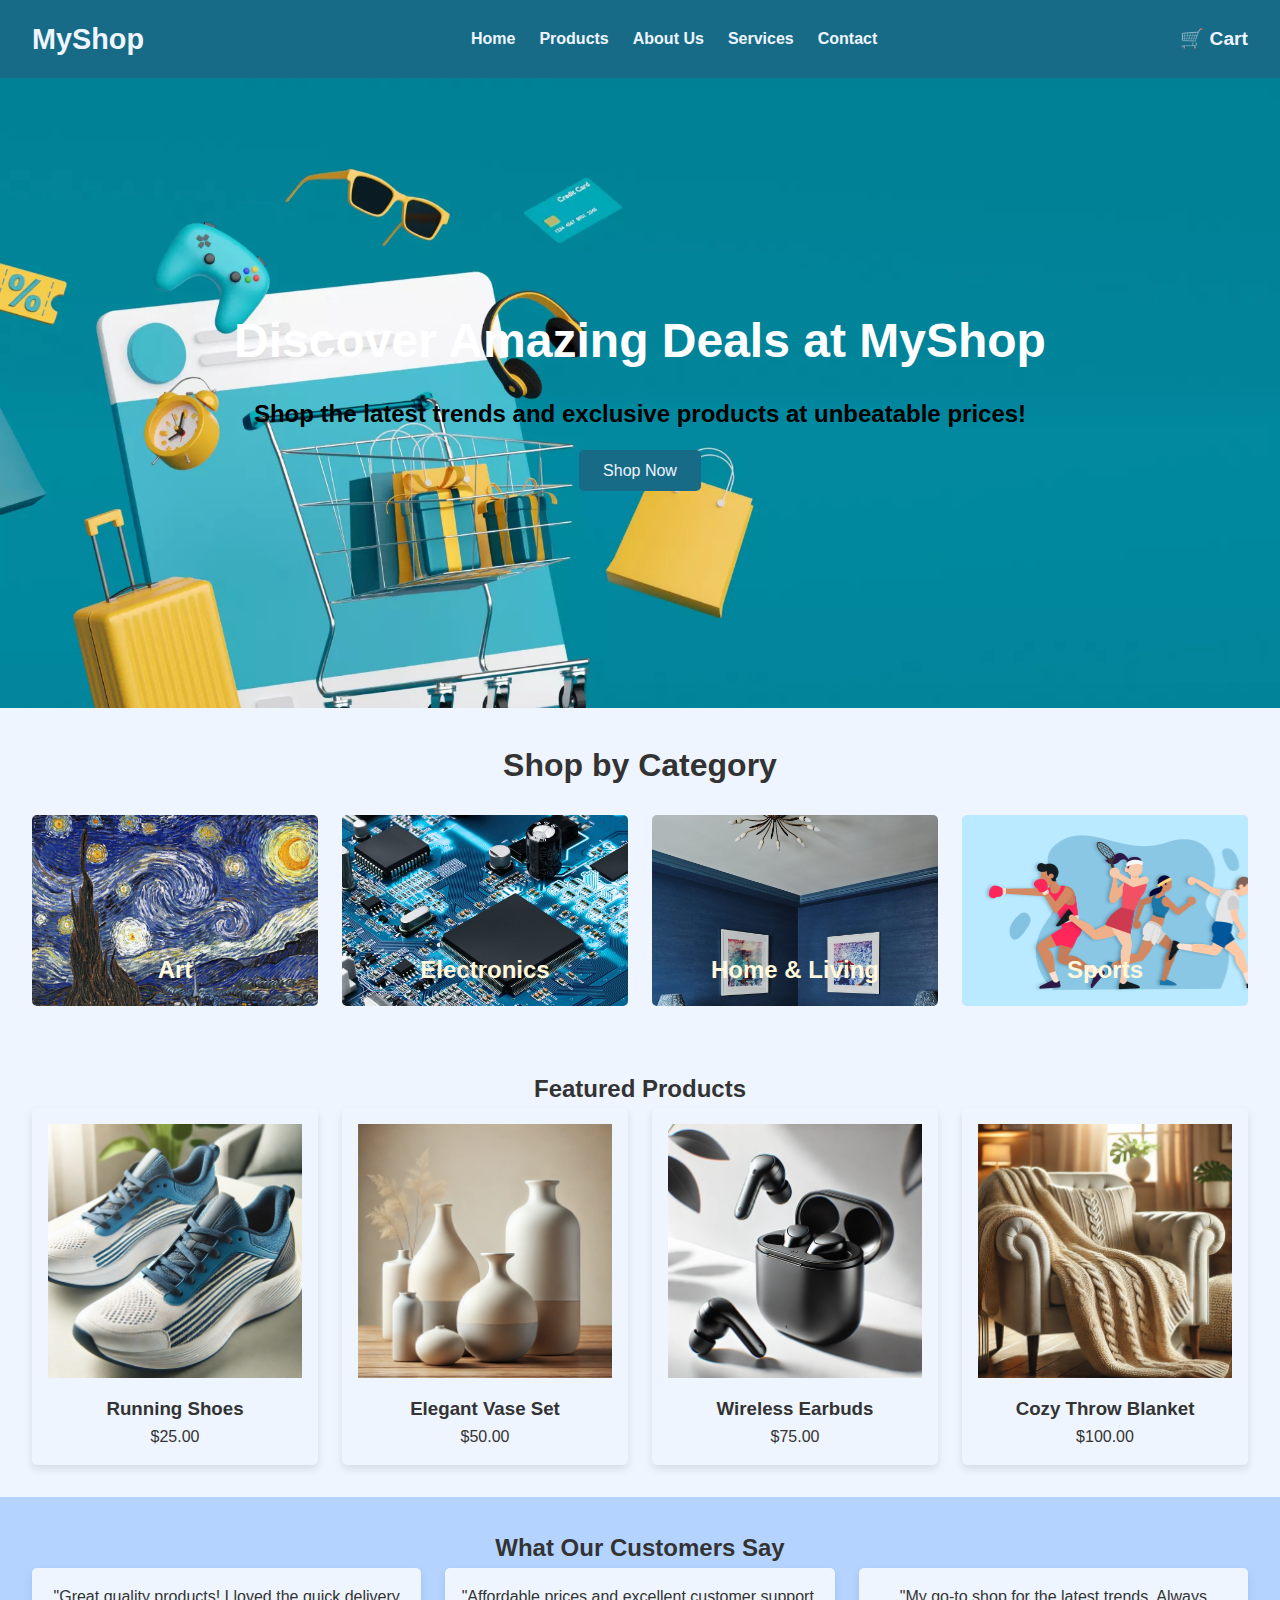
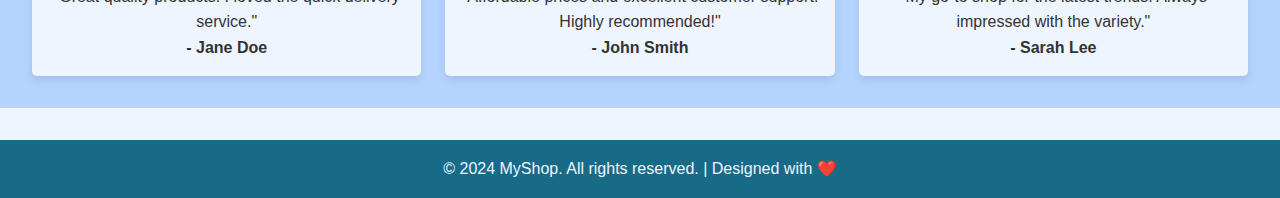
<file: index.html>
<!DOCTYPE html>
<html lang="en">
<head>
  <meta charset="UTF-8">
  <meta name="viewport" content="width=device-width, initial-scale=1.0">
  <title>Shop Homepage</title>
  <link rel="stylesheet" href="home.css">
  <link rel="stylesheet" href="style.css">
</head>
<body>

  <!-- Navigation Bar -->
  <header>
    <nav class="navbar">
      <div class="logo">MyShop</div>
      <ul class="nav-links">
        <li><a href="#home">Home</a></li>
        <li><a href="products.html">Products</a></li>
        <li><a href="about.html">About Us</a></li>
        <li><a href="services.html">Services</a></li>
        <li><a href="contact.html">Contact</a></li>
      </ul>
      <div class="cart">
        <a href="#cart">🛒 Cart</a>
      </div>
    </nav>
  </header>

  <!-- Hero Section -->
  <section class="hero" id="home">
    <div class="hero-content">
      <h1>Discover Amazing Deals at MyShop</h1>
      <p style="color: black; font-weight: bold;">Shop the latest trends and exclusive products at unbeatable prices!</p>
      <a href="products.html" class="shop-now-btn">Shop Now</a>
    </div>
  </section>

  <!-- Featured Categories -->
  <section class="categories">
    <h2>Shop by Category</h2>
    <div class="category-grid">
      <div class="category-item" style="background-image: url('images/art.png');">
        <h3>Art</h3>
      </div>
      <div class="category-item" style="background-image: url('images/electronics.png');">
        <h3>Electronics</h3>
      </div>
      <div class="category-item" style="background-image: url('images/homeliving.png');">
        <h3>Home & Living</h3>
      </div>
      <div class="category-item" style="background-image: url('images/sports.png');">
        <h3>Sports</h3>
      </div>
    </div>
  </section>

  <!-- Featured Products -->
  <section class="products" id="products">
    <h2>Featured Products</h2>
    <div class="product-grid">
      <div class="product-item">
        <img src="images/shoes.png" alt="Product 1">
        <h3>Running Shoes</h3>
        <p>$25.00</p>
      </div>
      <div class="product-item">
        <img src="images/vase.png" alt="Product 2">
        <h3>Elegant Vase Set</h3>
        <p>$50.00</p>
      </div>
      <div class="product-item">
        <img src="images/earbuds.png" alt="Product 3">
        <h3>Wireless Earbuds</h3>
        <p>$75.00</p>
      </div>
      <div class="product-item">
        <img src="images/armchair.png" alt="Product 4">
        <h3>Cozy Throw Blanket</h3>
        <p>$100.00</p>
      </div>
    </div>
  </section>

  <!-- Customer Reviews -->
  <section class="reviews">
    <h2>What Our Customers Say</h2>
    <div class="review-grid">
      <div class="review-item">
        <p>"Great quality products! I loved the quick delivery service."</p>
        <h4>- Jane Doe</h4>
      </div>
      <div class="review-item">
        <p>"Affordable prices and excellent customer support. Highly recommended!"</p>
        <h4>- John Smith</h4>
      </div>
      <div class="review-item">
        <p>"My go-to shop for the latest trends. Always impressed with the variety."</p>
        <h4>- Sarah Lee</h4>
      </div>
    </div>
  </section>

  <!-- Footer -->
  <footer>
    <p>&copy; 2024 MyShop. All rights reserved. | Designed with ❤️</p>
  </footer>

</body>
</html>
</file>
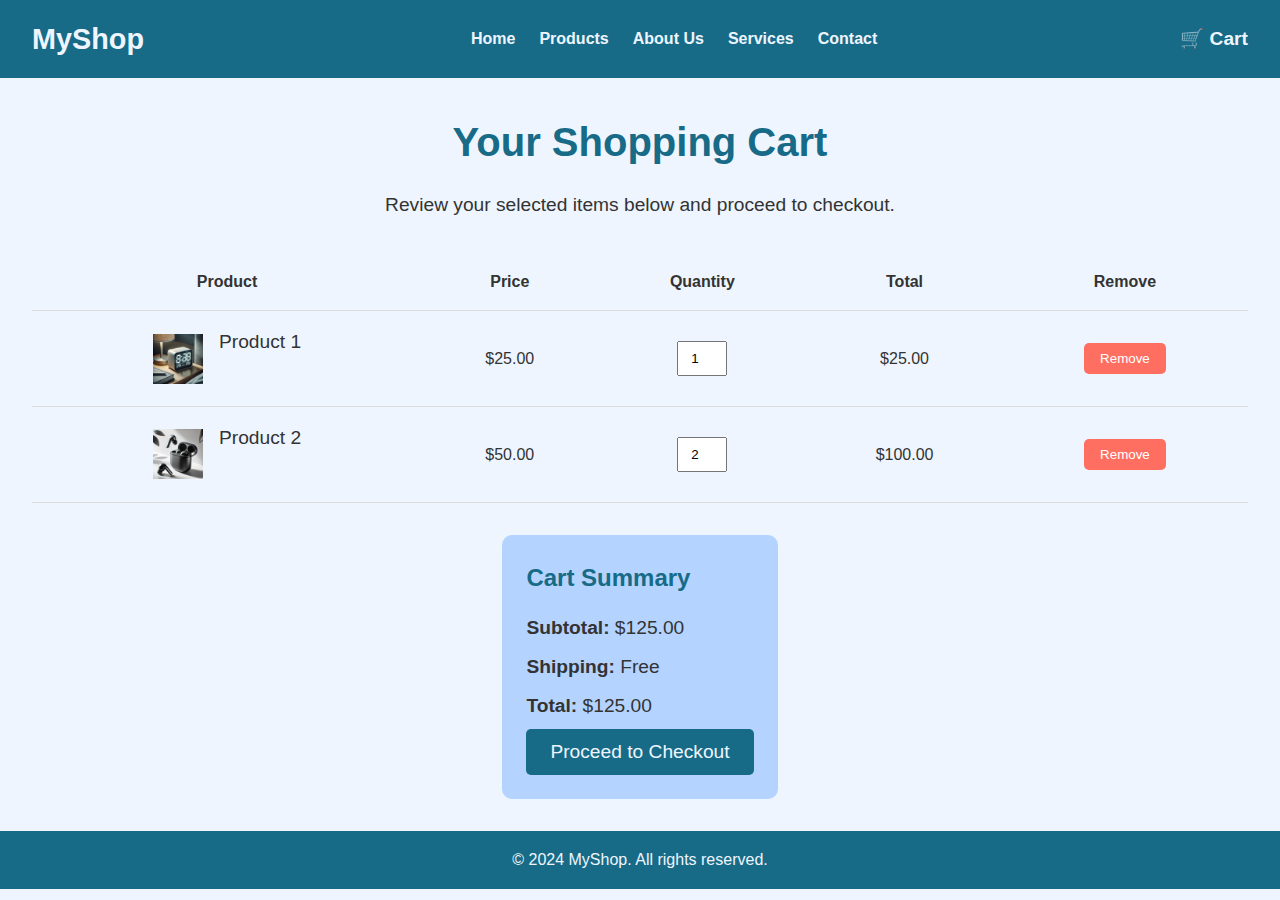
<file: cart.html>
<!DOCTYPE html>
<html lang="en">
<head>
  <meta charset="UTF-8">
  <meta name="viewport" content="width=device-width, initial-scale=1.0">
  <title>Your Cart - MyShop</title>
  <link rel="stylesheet" href="cart.css">
  <link rel="stylesheet" href="style.css">
</head>
<body>

  <!-- Navigation Bar -->
  <header>
    <nav class="navbar">
      <div class="logo">MyShop</div>
      <ul class="nav-links">
        <li><a href="index.html">Home</a></li>
        <li><a href="products.html">Products</a></li>
        <li><a href="about.html">About Us</a></li>
        <li><a href="services.html">Services</a></li>
        <li><a href="contact.html">Contact</a></li>
      </ul>
      <div class="cart">
        <a href="cart.html">🛒 Cart</a>
      </div>
    </nav>
  </header>

  <!-- Cart Section -->
  <section class="cart-section">
    <h1>Your Shopping Cart</h1>
    <p>Review your selected items below and proceed to checkout.</p>

    <!-- Cart Table -->
    <table class="cart-table">
      <thead>
        <tr>
          <th>Product</th>
          <th>Price</th>
          <th>Quantity</th>
          <th>Total</th>
          <th>Remove</th>
        </tr>
      </thead>
      <tbody>
        <tr>
          <td>
            <div class="product-info">
              <img src="images/alarm.png" alt="Product 1">
              <p>Product 1</p>
            </div>
          </td>
          <td>$25.00</td>
          <td><input type="number" value="1" min="1"></td>
          <td>$25.00</td>
          <td><button class="remove-btn">Remove</button></td>
        </tr>
        <tr>
          <td>
            <div class="product-info">
              <img src="images/earbuds.png" alt="Product 2">
              <p>Product 2</p>
            </div>
          </td>
          <td>$50.00</td>
          <td><input type="number" value="2" min="1"></td>
          <td>$100.00</td>
          <td><button class="remove-btn">Remove</button></td>
        </tr>
      </tbody>
    </table>

    <!-- Cart Summary -->
    <div class="cart-summary">
      <h2>Cart Summary</h2>
      <p><strong>Subtotal:</strong> $125.00</p>
      <p><strong>Shipping:</strong> Free</p>
      <p><strong>Total:</strong> $125.00</p>
      <button class="checkout-btn">Proceed to Checkout</button>
    </div>
  </section>

  <!-- Footer -->
  <footer>
    <p>&copy; 2024 MyShop. All rights reserved.</p>
  </footer>

</body>
</html>
</file>
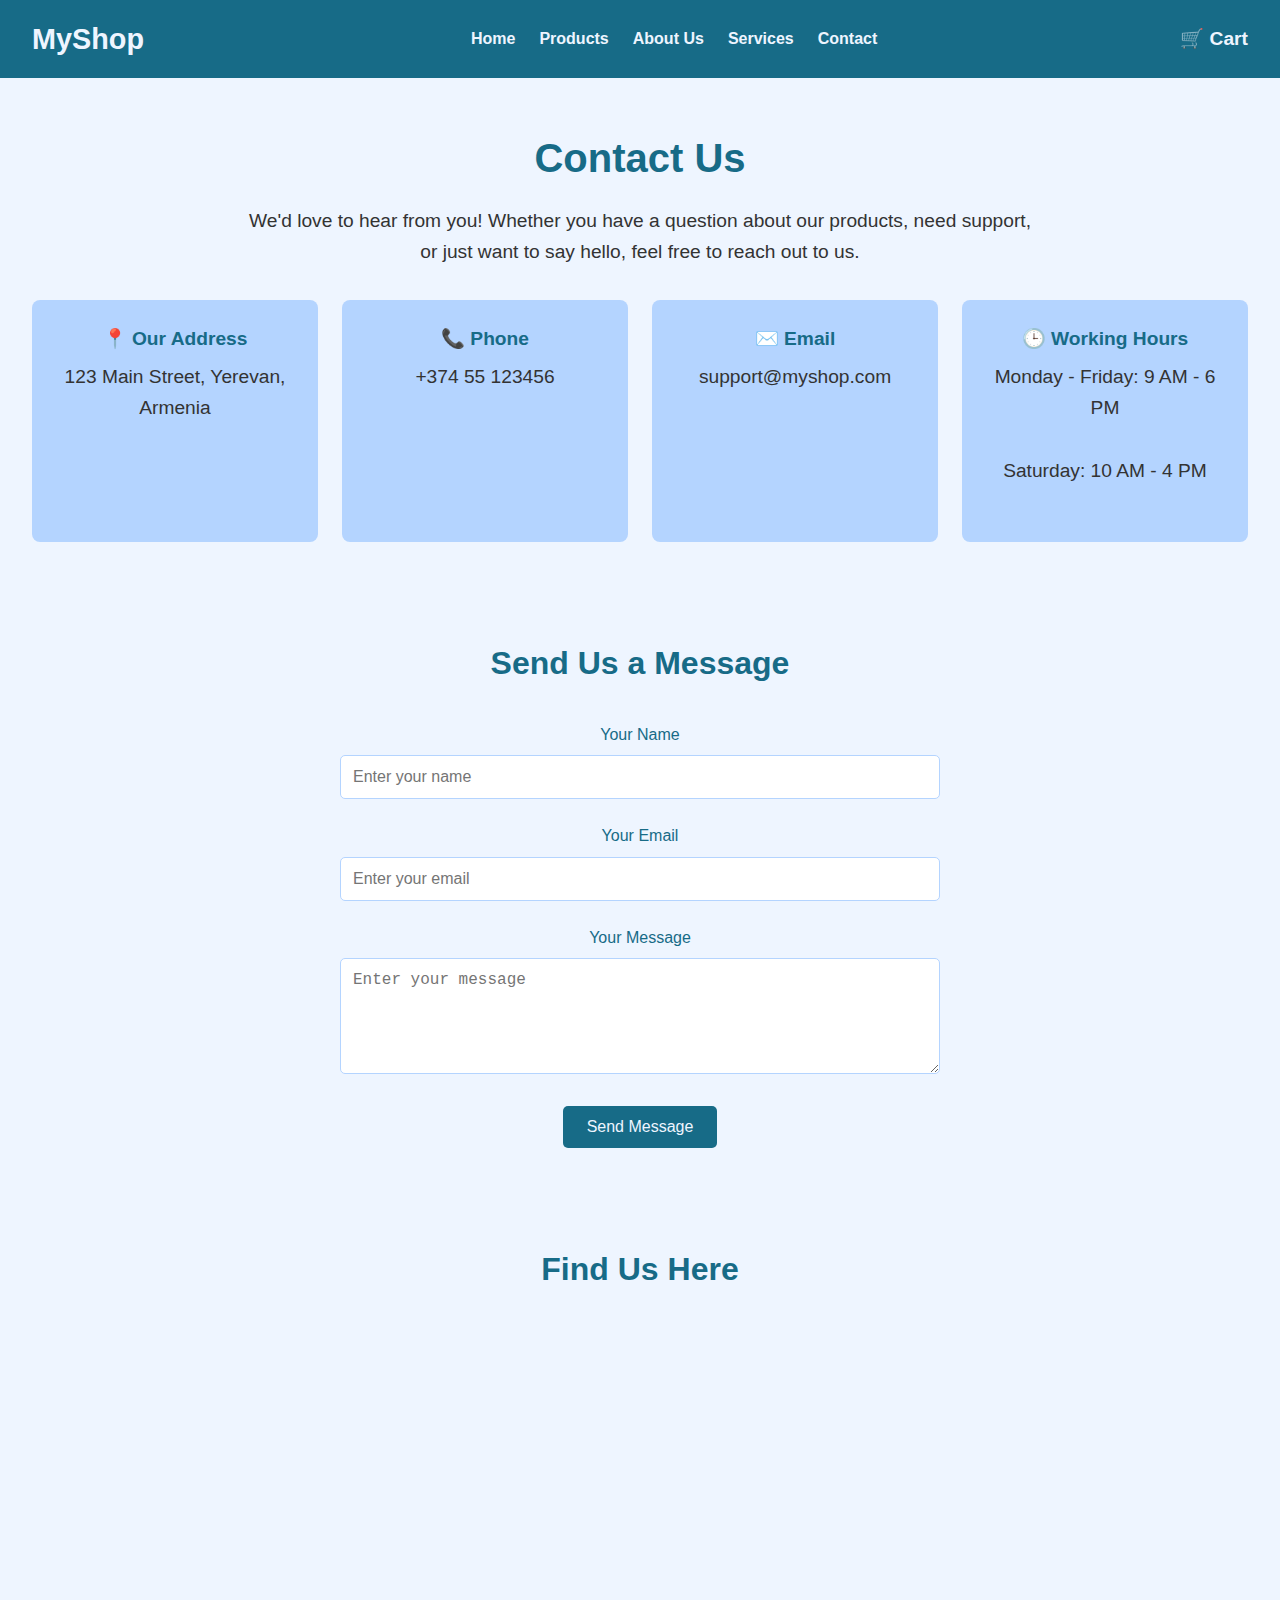
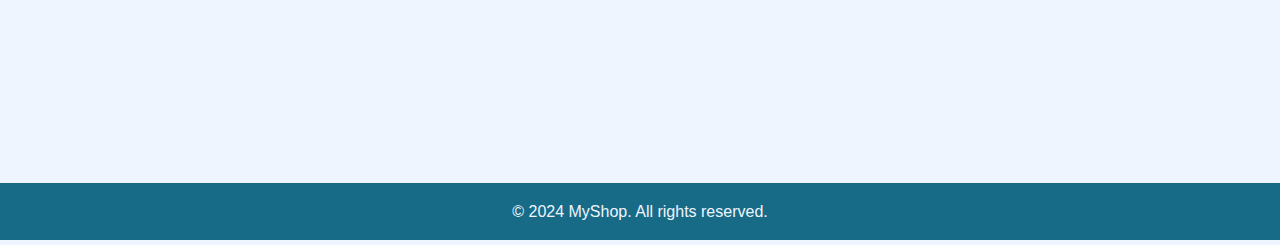
<file: contact.html>
<!DOCTYPE html>
<html lang="en">
<head>
  <meta charset="UTF-8">
  <meta name="viewport" content="width=device-width, initial-scale=1.0">
  <title>Contact Us - MyShop</title>
  <link rel="stylesheet" href="contact.css">
  <link rel="stylesheet" href="style.css">
</head>
<body>

  <!-- Navigation Bar -->
  <header>
    <nav class="navbar">
      <div class="logo">MyShop</div>
      <ul class="nav-links">
        <li><a href="index.html">Home</a></li>
        <li><a href="products.html">Products</a></li>
        <li><a href="about.html">About Us</a></li>
        <li><a href="services.html">Services</a></li>
        <li><a href="contact.html">Contact</a></li>
      </ul>
      <div class="cart">
        <a href="cart.html">🛒 Cart</a>
      </div>
    </nav>
  </header>

  <!-- Contact Information Section -->
  <section class="contact-info">
    <h1>Contact Us</h1>
    <p>We'd love to hear from you! Whether you have a question about our products, need support, or just want to say hello, feel free to reach out to us.</p>
    <div class="info-grid">
      <div class="info-item">
        <h3>📍 Our Address</h3>
        <p>123 Main Street, Yerevan, Armenia</p>
      </div>
      <div class="info-item">
        <h3>📞 Phone</h3>
        <p>+374 55 123456</p>
      </div>
      <div class="info-item">
        <h3>✉️ Email</h3>
        <p>support@myshop.com</p>
      </div>
      <div class="info-item">
        <h3>🕒 Working Hours</h3>
        <p>Monday - Friday: 9 AM - 6 PM</p>
        <p>Saturday: 10 AM - 4 PM</p>
      </div>
    </div>
  </section>

  <!-- Contact Form Section -->
  <section class="contact-form">
    <h2>Send Us a Message</h2>
    <form action="#">
      <div class="form-group">
        <label for="name">Your Name</label>
        <input type="text" id="name" name="name" placeholder="Enter your name" required>
      </div>
      <div class="form-group">
        <label for="email">Your Email</label>
        <input type="email" id="email" name="email" placeholder="Enter your email" required>
      </div>
      <div class="form-group">
        <label for="message">Your Message</label>
        <textarea id="message" name="message" rows="5" placeholder="Enter your message" required></textarea>
      </div>
      <button type="submit" class="send-btn">Send Message</button>
    </form>
  </section>

  <!-- Map Section -->
  <section class="map">
    <h2>Find Us Here</h2>
    <iframe 
      src="https://www.google.com/maps/embed?pb=!1m18!1m12!1m3!1d48876.75526524299!2d44.47197818721399!3d40.1791864880484!2m3!1f0!2f0!3f0!3m2!1i1024!2i768!4f13.1!3m3!1m2!1s0x404463d4ff7e0c23%3A0xe636a634f11c55ec!2sYerevan%2C%20Armenia!5e0!3m2!1sen!2s!4v1699363845755!5m2!1sen!2s" 
      width="100%" 
      height="400" 
      style="border:0;" 
      allowfullscreen="" 
      loading="lazy"
      referrerpolicy="no-referrer-when-downgrade">
    </iframe>
  </section>

  <!-- Footer -->
  <footer>
    <p>&copy; 2024 MyShop. All rights reserved.</p>
  </footer>

</body>
</html>
</file>
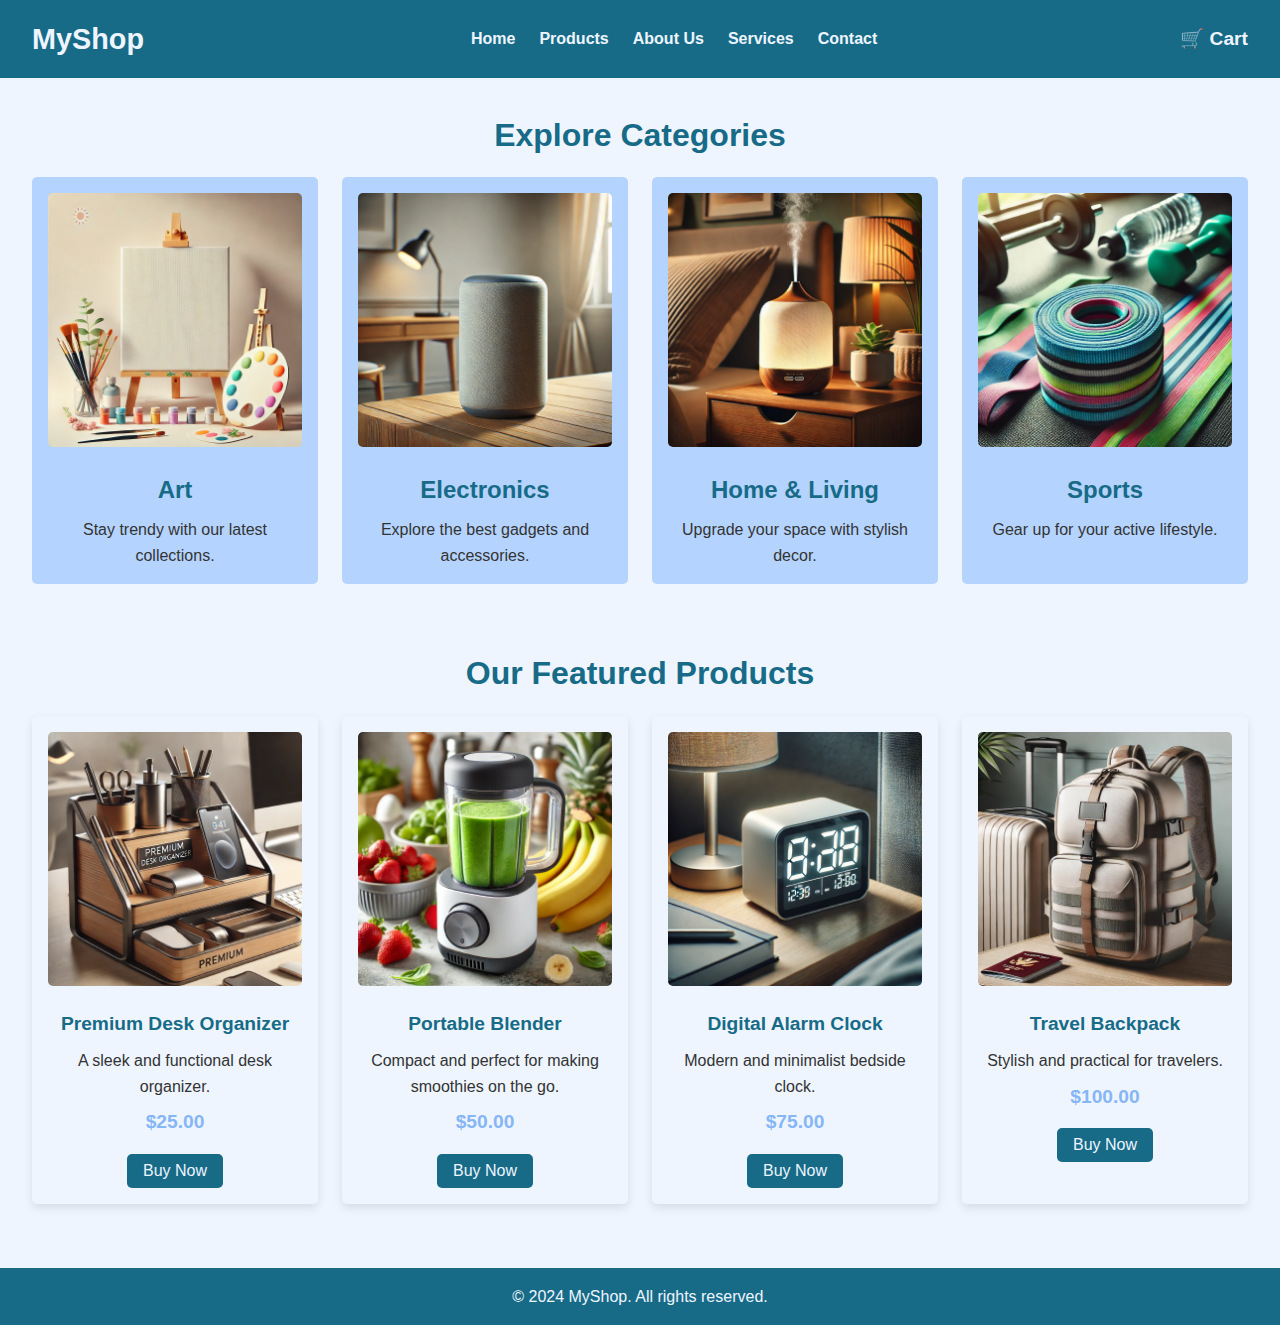
<file: products.html>
<!DOCTYPE html>
<html lang="en">
<head>
  <meta charset="UTF-8">
  <meta name="viewport" content="width=device-width, initial-scale=1.0">
  <title>Products - MyShop</title>
  <link rel="stylesheet" href="products.css">
  <link rel="stylesheet" href="style.css">
</head>
<body>

  <!-- Navigation Bar -->
  <header>
    <nav class="navbar">
      <div class="logo">MyShop</div>
      <ul class="nav-links">
        <li><a href="index.html">Home</a></li>
        <li><a href="products.html">Products</a></li>
        <li><a href="about.html">About Us</a></li>
        <li><a href="services.html">Services</a></li>
        <li><a href="contact.html">Contact</a></li>
      </ul>
      <div class="cart">
        <a href="cart.html">🛒 Cart</a>
      </div>
    </nav>
  </header>

  <!-- Product Categories Section -->
  <section class="categories">
    <h1>Explore Categories</h1>
    <div class="category-grid">
      <div class="category-item">
        <img src="images/art2.png" alt="Art">
        <h3>Art</h3>
        <p>Stay trendy with our latest collections.</p>
      </div>
      <div class="category-item">
        <img src="images/electronics2.png" alt="Electronics">
        <h3>Electronics</h3>
        <p>Explore the best gadgets and accessories.</p>
      </div>
      <div class="category-item">
        <img src="images/homeliving2.png" alt="Home & Living">
        <h3>Home & Living</h3>
        <p>Upgrade your space with stylish decor.</p>
      </div>
      <div class="category-item">
        <img src="images/sports2.png" alt="Sports">
        <h3>Sports</h3>
        <p>Gear up for your active lifestyle.</p>
      </div>
    </div>
  </section>

  <!-- Featured Products Section -->
  <section class="products">
    <h1>Our Featured Products</h1>
    <div class="product-grid">
      <div class="product-item">
        <img src="images/organizer.png" alt="Product 1">
        <h3>Premium Desk Organizer</h3>
        <p>A sleek and functional desk organizer.</p>
        <p class="price">$25.00</p>
        <button class="buy-now-btn">Buy Now</button>
      </div>
      <div class="product-item">
        <img src="images/blender.png" alt="Product 2">
        <h3>Portable Blender</h3>
        <p>Compact and perfect for making smoothies on the go.</p>
        <p class="price">$50.00</p>
        <button class="buy-now-btn">Buy Now</button>
      </div>
      <div class="product-item">
        <img src="images/alarm.png" alt="Product 3">
        <h3>Digital Alarm Clock</h3>
        <p>Modern and minimalist bedside clock.</p>
        <p class="price">$75.00</p>
        <button class="buy-now-btn">Buy Now</button>
      </div>
      <div class="product-item">
        <img src="images/bag.png" alt="Product 4">
        <h3>Travel Backpack</h3>
        <p>Stylish and practical for travelers.</p>
        <p class="price">$100.00</p>
        <button class="buy-now-btn">Buy Now</button>
      </div>
    </div>
  </section>

  <!-- Footer -->
  <footer>
    <p>&copy; 2024 MyShop. All rights reserved.</p>
  </footer>

</body>
</html>
</file>
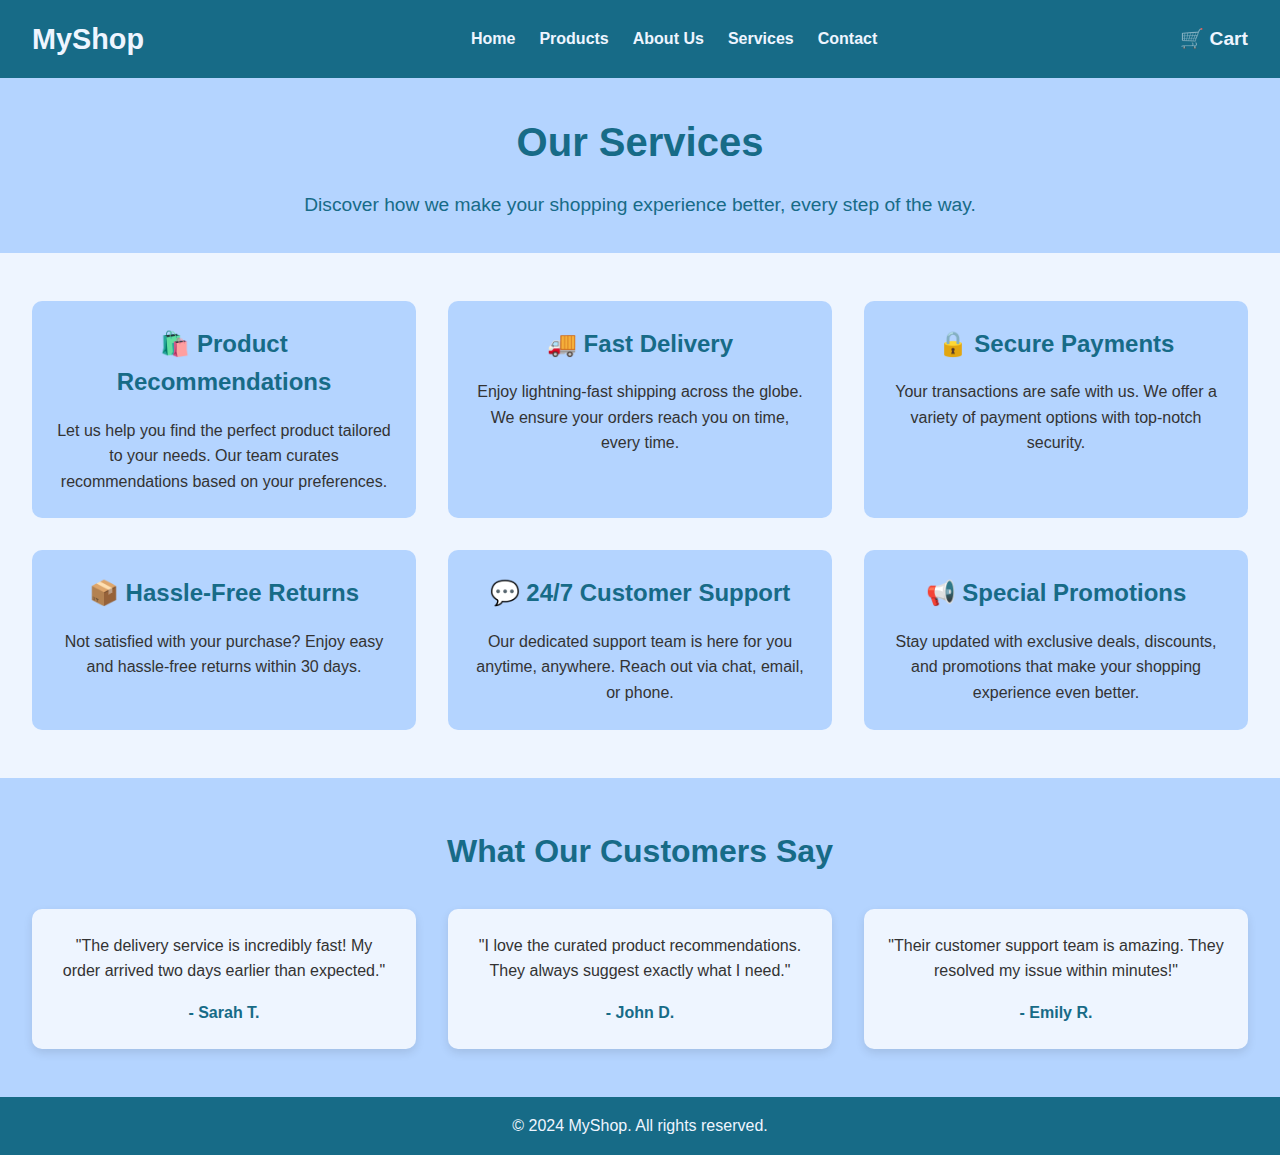
<file: services.html>
<!DOCTYPE html>
<html lang="en">
<head>
  <meta charset="UTF-8">
  <meta name="viewport" content="width=device-width, initial-scale=1.0">
  <title>Our Services - MyShop</title>
  <link rel="stylesheet" href="services.css">
  <link rel="stylesheet" href="style.css">
</head>
<body>

  <!-- Navigation Bar -->
  <header>
    <nav class="navbar">
      <div class="logo">MyShop</div>
      <ul class="nav-links">
        <li><a href="index.html">Home</a></li>
        <li><a href="products.html">Products</a></li>
        <li><a href="about.html">About Us</a></li>
        <li><a href="services.html">Services</a></li>
        <li><a href="contact.html">Contact</a></li>
      </ul>
      <div class="cart">
        <a href="cart.html">🛒 Cart</a>
      </div>
    </nav>
  </header>

  <!-- Hero Section -->
  <section class="hero">
    <h1>Our Services</h1>
    <p>Discover how we make your shopping experience better, every step of the way.</p>
  </section>

  <!-- Services Section -->
  <section class="services">
    <div class="services-container">
      <div class="service-item">
        <h2>🛍️ Product Recommendations</h2>
        <p>Let us help you find the perfect product tailored to your needs. Our team curates recommendations based on your preferences.</p>
      </div>
      <div class="service-item">
        <h2>🚚 Fast Delivery</h2>
        <p>Enjoy lightning-fast shipping across the globe. We ensure your orders reach you on time, every time.</p>
      </div>
      <div class="service-item">
        <h2>🔒 Secure Payments</h2>
        <p>Your transactions are safe with us. We offer a variety of payment options with top-notch security.</p>
      </div>
      <div class="service-item">
        <h2>📦 Hassle-Free Returns</h2>
        <p>Not satisfied with your purchase? Enjoy easy and hassle-free returns within 30 days.</p>
      </div>
      <div class="service-item">
        <h2>💬 24/7 Customer Support</h2>
        <p>Our dedicated support team is here for you anytime, anywhere. Reach out via chat, email, or phone.</p>
      </div>
      <div class="service-item">
        <h2>📢 Special Promotions</h2>
        <p>Stay updated with exclusive deals, discounts, and promotions that make your shopping experience even better.</p>
      </div>
    </div>
  </section>

  <!-- Testimonials Section -->
  <section class="testimonials">
    <h2>What Our Customers Say</h2>
    <div class="testimonial-grid">
      <div class="testimonial-item">
        <p>"The delivery service is incredibly fast! My order arrived two days earlier than expected."</p>
        <h4>- Sarah T.</h4>
      </div>
      <div class="testimonial-item">
        <p>"I love the curated product recommendations. They always suggest exactly what I need."</p>
        <h4>- John D.</h4>
      </div>
      <div class="testimonial-item">
        <p>"Their customer support team is amazing. They resolved my issue within minutes!"</p>
        <h4>- Emily R.</h4>
      </div>
    </div>
  </section>

  <!-- Footer -->
  <footer>
    <p>&copy; 2024 MyShop. All rights reserved.</p>
  </footer>

</body>
</html>
</file>
<file: home.css>
/* Hero Section */
  .hero {
    height: 70vh;
    background-image: linear-gradient(to right, #86B6F6, #B4D4FF);
    background-image: url("images/back.png");
    background-repeat: no-repeat;
    background-size: cover;
    display: flex;
    align-items: center;
    justify-content: center;
    text-align: center;
    color: #fff;
  }
  
  .hero h1 {
    font-size: 3rem;
    margin-bottom: 1rem;
  }
  
  .hero p {
    font-size: 1.5rem;
    margin-bottom: 1.5rem;
  }
  
  .shop-now-btn {
    background-color: #176B87;
    color: #EEF5FF;
    padding: 0.75rem 1.5rem;
    text-decoration: none;
    border-radius: 5px;
    transition: background-color 0.3s ease;
  }
  
  .shop-now-btn:hover {
    background-color: #144D5F;
  }
  
  /* Categories Section */
  .categories {
    padding: 2rem;
    text-align: center;
  }
  
  .categories h2 {
    font-size: 2rem;
    margin-bottom: 1.5rem;
  }
  
  .category-grid {
    display: grid;
    grid-template-columns: repeat(auto-fit, minmax(200px, 1fr));
    gap: 1.5rem;
  }
  
  .category-item {
    background-color: #B4D4FF;
    color: cornsilk;
    background-size: cover;
    padding: 1rem;
    border-radius: 5px;
    text-align: center;
    transition: transform 0.3s ease;
  }

  
  .category-item img {
    width: 100%;
    max-width: 150px;
    margin-bottom: 0.5rem;
  }
  
  .category-item h3 {
    font-size: 1.5rem;
    margin-top: 120px;
  }
  
  .category-item:hover {
    transform: translateY(-5px);
  }
  
  /* Products Section */
  .products {
    padding: 2rem;
    text-align: center;
  }
  
  .product-grid {
    display: grid;
    grid-template-columns: repeat(auto-fit, minmax(200px, 1fr));
    gap: 1.5rem;
  }
  
  .product-item {
    background-color: #EEF5FF;
    padding: 1rem;
    border-radius: 5px;
    text-align: center;
    box-shadow: 0px 4px 8px rgba(0, 0, 0, 0.1);
    transition: transform 0.3s ease;
  }
  
  .product-item img {
    max-width: 100%;
    margin-bottom: 0.5rem;
  }
  
  .product-item:hover {
    transform: translateY(-5px);
  }
  
  /* Reviews Section */
  .reviews {
    padding: 2rem;
    background-color: #B4D4FF;
    text-align: center;
    color: #333;
  }
  
  .review-grid {
    display: grid;
    grid-template-columns: repeat(auto-fit, minmax(200px, 1fr));
    gap: 1.5rem;
  }
  
  .review-item {
    background-color: #EEF5FF;
    padding: 1rem;
    border-radius: 5px;
    box-shadow: 0px 4px 8px rgba(0, 0, 0, 0.1);
  }
  
  /* Footer */
  footer {
    background-color: #176B87;
    color: #EEF5FF;
    text-align: center;
    padding: 1rem;
    margin-top: 2rem;
  }
</file>
<file: cart.css>
/* Cart Section */
.cart-section {
    padding: 2rem;
    text-align: center;
  }
  
  .cart-section h1 {
    font-size: 2.5rem;
    color: #176B87;
    margin-bottom: 1rem;
  }
  
  .cart-section p {
    font-size: 1.2rem;
    margin-bottom: 2rem;
  }
  
  /* Cart Table */
  .cart-table {
    width: 100%;
    border-collapse: collapse;
    margin-bottom: 2rem;
  }
  
  .cart-table th, .cart-table td {
    padding: 1rem;
    text-align: center;
    border-bottom: 1px solid #ddd;
  }
  
  .cart-table img {
    max-width: 50px;
    margin-right: 1rem;
  }
  
  .product-info {
    display: flex;
    align-items: center;
    justify-content: center;
  }
  
  .cart-table input {
    width: 50px;
    padding: 0.5rem;
    text-align: center;
  }
  
  .remove-btn {
    background-color: #FF6F61;
    color: #fff;
    border: none;
    border-radius: 5px;
    padding: 0.5rem 1rem;
    cursor: pointer;
    transition: background-color 0.3s ease;
  }
  
  .remove-btn:hover {
    background-color: #E85C50;
  }
  
  /* Cart Summary */
  .cart-summary {
    background-color: #B4D4FF;
    padding: 1.5rem;
    border-radius: 10px;
    display: inline-block;
    text-align: left;
  }
  
  .cart-summary h2 {
    color: #176B87;
    font-size: 1.5rem;
    margin-bottom: 1rem;
  }
  
  .cart-summary p {
    font-size: 1.2rem;
    margin: 0.5rem 0;
  }
  
  .checkout-btn {
    background-color: #176B87;
    color: #EEF5FF;
    padding: 0.75rem 1.5rem;
    border: none;
    border-radius: 5px;
    font-size: 1.2rem;
    cursor: pointer;
    transition: background-color 0.3s ease;
  }
  
  .checkout-btn:hover {
    background-color: #144D5F;
  }
  
  /* Footer */
  footer {
    text-align: center;
    background-color: #176B87;
    color: #EEF5FF;
    padding: 1rem;
  }
</file>
<file: contact.css>
/* Contact Info Section */
  .contact-info {
    text-align: center;
    padding: 3rem 2rem;
  }
  
  .contact-info h1 {
    font-size: 2.5rem;
    color: #176B87;
    margin-bottom: 1rem;
  }
  
  .contact-info p {
    font-size: 1.2rem;
    max-width: 800px;
    margin: 0 auto 2rem;
  }
  
  .info-grid {
    display: grid;
    grid-template-columns: repeat(auto-fit, minmax(200px, 1fr));
    gap: 1.5rem;
  }
  
  .info-item {
    background-color: #B4D4FF;
    padding: 1.5rem;
    border-radius: 8px;
    text-align: center;
    transition: transform 0.3s ease, box-shadow 0.3s ease;
  }
  
  .info-item:hover {
    transform: translateY(-5px);
    box-shadow: 0px 4px 10px rgba(0, 0, 0, 0.2);
  }
  
  .info-item h3 {
    font-size: 1.2rem;
    color: #176B87;
    margin-bottom: 0.5rem;
  }
  
  /* Contact Form Section */
  .contact-form {
    padding: 3rem 2rem;
    text-align: center;
  }
  
  .contact-form h2 {
    font-size: 2rem;
    color: #176B87;
    margin-bottom: 2rem;
  }
  
  .contact-form form {
    max-width: 600px;
    margin: 0 auto;
  }
  
  .form-group {
    margin-bottom: 1.5rem;
  }
  
  label {
    display: block;
    font-size: 1rem;
    color: #176B87;
    margin-bottom: 0.5rem;
  }
  
  input, textarea {
    width: 100%;
    padding: 0.75rem;
    border: 1px solid #B4D4FF;
    border-radius: 5px;
    font-size: 1rem;
  }
  
  button.send-btn {
    background-color: #176B87;
    color: #EEF5FF;
    padding: 0.75rem 1.5rem;
    border: none;
    border-radius: 5px;
    cursor: pointer;
    font-size: 1rem;
    transition: background-color 0.3s ease;
  }
  
  button.send-btn:hover {
    background-color: #144D5F;
  }
  
  /* Map Section */
  .map {
    text-align: center;
    padding: 3rem 2rem;
  }
  
  .map h2 {
    font-size: 2rem;
    color: #176B87;
    margin-bottom: 2rem;
  }
  
  /* Footer */
  footer {
    text-align: center;
    background-color: #176B87;
    color: #EEF5FF;
    padding: 1rem;
  }
</file>
<file: products.css>
/* Categories Section */
  .categories {
    text-align: center;
    padding: 2rem;
  }
  
  .categories h1 {
    color: #176B87;
    font-size: 2rem;
    margin-bottom: 1rem;
  }
  
  .category-grid {
    display: grid;
    grid-template-columns: repeat(auto-fit, minmax(200px, 1fr));
    gap: 1.5rem;
  }
  
  .category-item {
    background-color: #B4D4FF;
    padding: 1rem;
    border-radius: 5px;
    text-align: center;
    transition: transform 0.3s ease, box-shadow 0.3s ease;
  }
  
  .category-item:hover {
    transform: translateY(-5px);
    box-shadow: 0px 4px 10px rgba(0, 0, 0, 0.2);
  }
  
  .category-item img {
    max-width: 100%;
    border-radius: 5px;
    margin-bottom: 1rem;
  }
  
  .category-item h3 {
    color: #176B87;
    font-size: 1.5rem;
  }
  
  .category-item p {
    color: #333;
    font-size: 1rem;
    margin-top: 0.5rem;
  }
  
  /* Products Section */
  .products {
    text-align: center;
    padding: 2rem;
  }
  
  .products h1 {
    color: #176B87;
    font-size: 2rem;
    margin-bottom: 1rem;
  }
  
  .product-grid {
    display: grid;
    grid-template-columns: repeat(auto-fit, minmax(200px, 1fr));
    gap: 1.5rem;
  }
  
  .product-item {
    background-color: #EEF5FF;
    padding: 1rem;
    border-radius: 5px;
    text-align: center;
    box-shadow: 0px 4px 10px rgba(0, 0, 0, 0.1);
    transition: transform 0.3s ease, box-shadow 0.3s ease;
  }
  
  .product-item:hover {
    transform: translateY(-5px);
    box-shadow: 0px 8px 16px rgba(0, 0, 0, 0.2);
  }
  
  .product-item img {
    max-width: 100%;
    margin-bottom: 1rem;
    border-radius: 5px;
  }
  
  .product-item h3 {
    color: #176B87;
    font-size: 1.2rem;
    margin-bottom: 0.5rem;
  }
  
  .product-item p {
    font-size: 1rem;
    color: #333;
  }
  
  .product-item .price {
    color: #86B6F6;
    font-size: 1.2rem;
    font-weight: bold;
    margin-top: 0.5rem;
  }
  
  /* Buy Now Button */
  .buy-now-btn {
    background-color: #176B87;
    color: #EEF5FF;
    padding: 0.5rem 1rem;
    border: none;
    border-radius: 5px;
    cursor: pointer;
    transition: background-color 0.3s ease;
    font-size: 1rem;
    margin-top: 1rem;
  }
  
  .buy-now-btn:hover {
    background-color: #144D5F;
  }
  
  /* Footer */
  footer {
    text-align: center;
    background-color: #176B87;
    color: #EEF5FF;
    padding: 1rem;
    margin-top: 2rem;
  }
</file>
<file: services.css>
/* Hero Section */
  .hero {
    background-color: #B4D4FF;
    background-image: url("https://i2.wp.com/include.org/wp-content/uploads/2018/02/Services4.png?fit=1920%2C745&ssl=1");
    background-size: cover;
    text-align: center;
    padding: 2rem;
    color: #176B87;
  }
  
  .hero h1 {
    font-size: 2.5rem;
    margin-bottom: 1rem;
  }
  
  .hero p {
    font-size: 1.2rem;
  }
  
  /* Services Section */
  .services {
    background-color: #EEF5FF;
    padding: 3rem 2rem;
  }
  
  .services-container {
    display: grid;
    grid-template-columns: repeat(auto-fit, minmax(350px, 1fr));
    gap: 2rem;
  }
  
  .service-item {
    background-color: #B4D4FF;
    padding: 1.5rem;
    border-radius: 10px;
    text-align: center;
    transition: transform 0.3s ease, box-shadow 0.3s ease;
  }
  
  .service-item:hover {
    transform: translateY(-5px);
    box-shadow: 0px 4px 10px rgba(0, 0, 0, 0.2);
  }
  
  .service-item h2 {
    color: #176B87;
    margin-bottom: 1rem;
    font-size: 1.5rem;
  }
  
  .service-item p {
    font-size: 1rem;
  }
  
  /* Testimonials Section */
  .testimonials {
    background-color: #B4D4FF;
    padding: 3rem 2rem;
    text-align: center;
  }
  
  .testimonials h2 {
    font-size: 2rem;
    color: #176B87;
    margin-bottom: 2rem;
  }
  
  .testimonial-grid {
    display: grid;
    grid-template-columns: repeat(auto-fit, minmax(300px, 1fr));
    gap: 2rem;
  }
  
  .testimonial-item {
    background-color: #EEF5FF;
    padding: 1.5rem;
    border-radius: 10px;
    box-shadow: 0px 4px 10px rgba(0, 0, 0, 0.1);
    text-align: center;
  }
  
  .testimonial-item p {
    font-size: 1rem;
    margin-bottom: 1rem;
    color: #333;
  }
  
  .testimonial-item h4 {
    font-size: 1rem;
    color: #176B87;
  }
  
  /* Footer */
  footer {
    text-align: center;
    background-color: #176B87;
    color: #EEF5FF;
    padding: 1rem;
  }
</file>
<file: style.css>
/* Reset basic styling */
* {
    margin: 0;
    padding: 0;
    box-sizing: border-box;
  }
  
  /* Global Body Style */
  body {
    font-family: Arial, sans-serif;
    background-color: #EEF5FF;
    color: #333;
    line-height: 1.6;
  }
  
  /* Navigation Bar */
  header {
    background-color: #176B87;
    padding: 1rem 2rem;
  }
  
  .navbar {
    display: flex;
    justify-content: space-between;
    align-items: center;
  }
  
  .logo {
    font-size: 1.8rem;
    font-weight: bold;
    color: #EEF5FF;
  }
  
  .nav-links {
    list-style: none;
    display: flex;
  }
  
  .nav-links li {
    margin-left: 1.5rem;
  }
  
  .nav-links a {
    color: #EEF5FF;
    text-decoration: none;
    font-weight: bold;
  }
  
  .nav-links a:hover {
    color:cornflowerblue;
  }
  
  /* Cart Icon */
  .cart a {
    color: #EEF5FF;
    font-size: 1.2rem;
    font-weight: bold;
    text-decoration: none;
  }
  
  /* Footer */
  footer {
    text-align: center;
    background-color: #176B87;
    color: #EEF5FF;
    padding: 1rem;
  }
</file>
